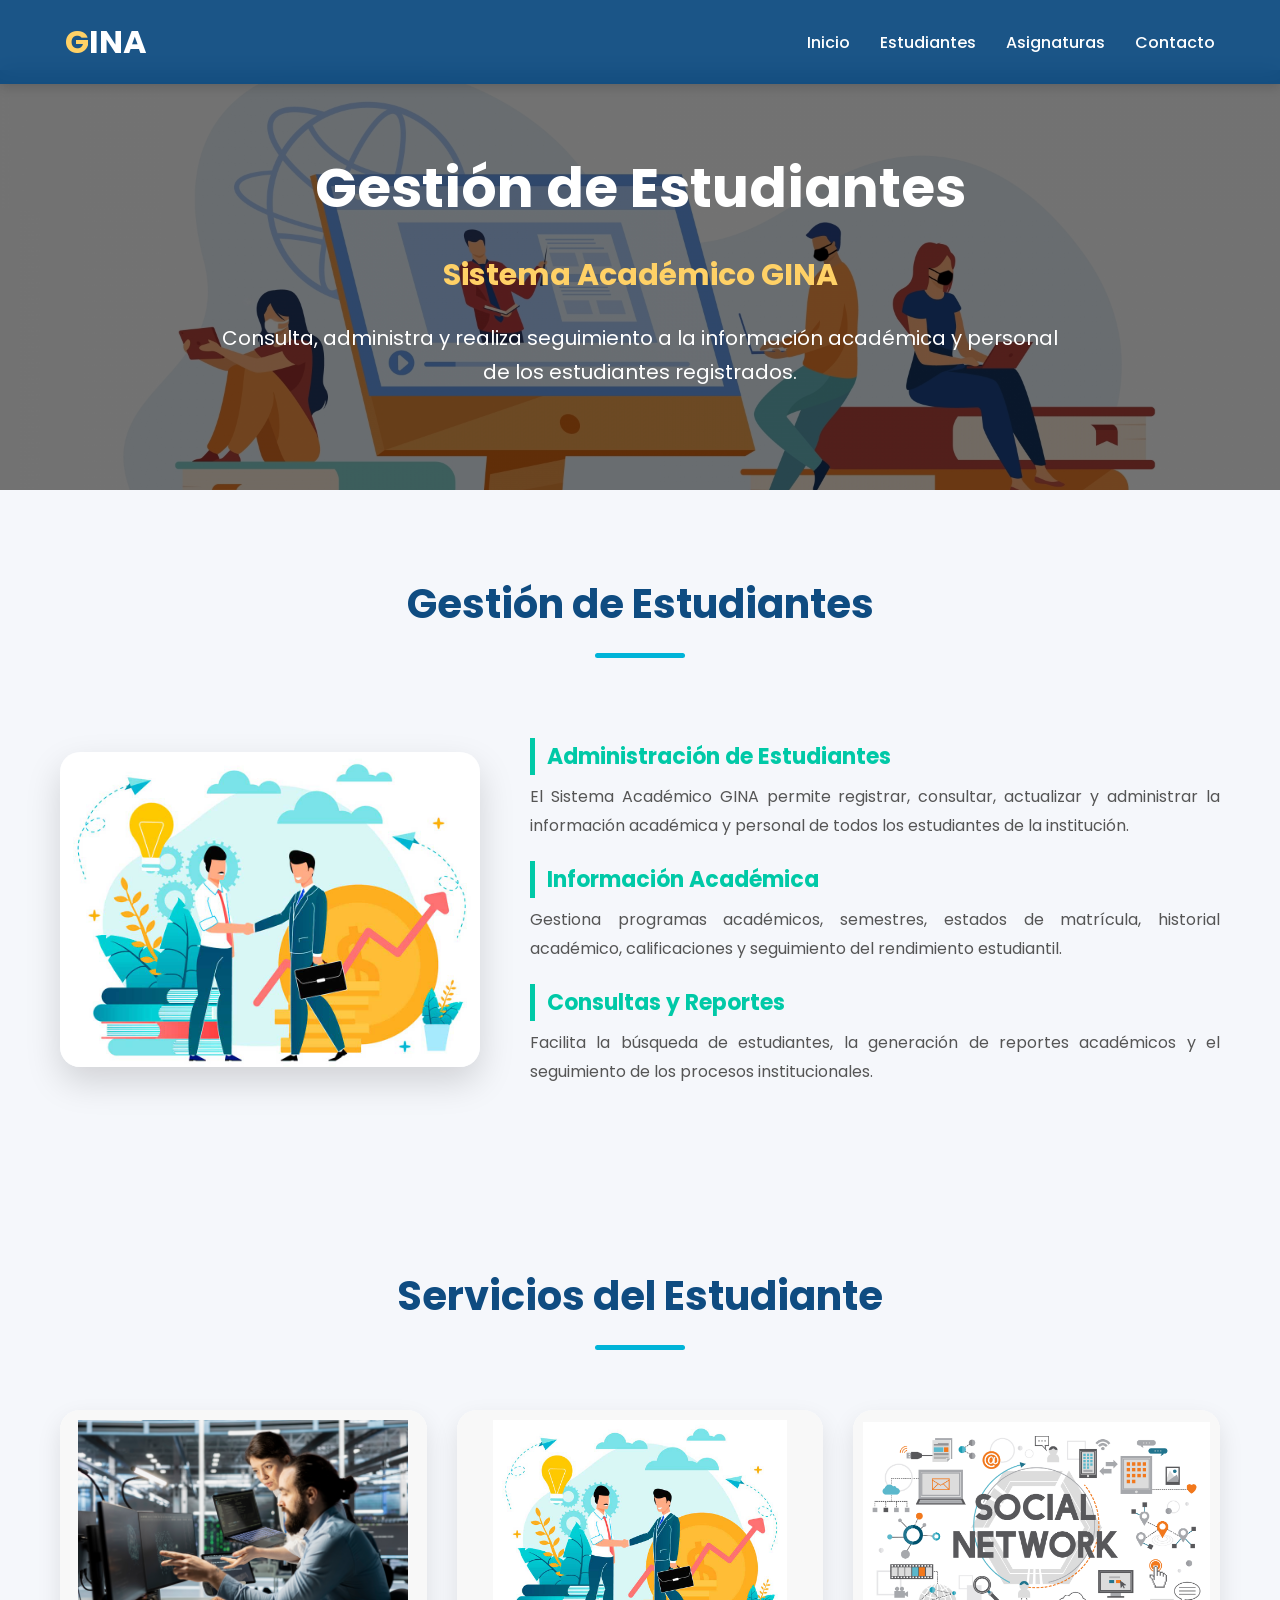
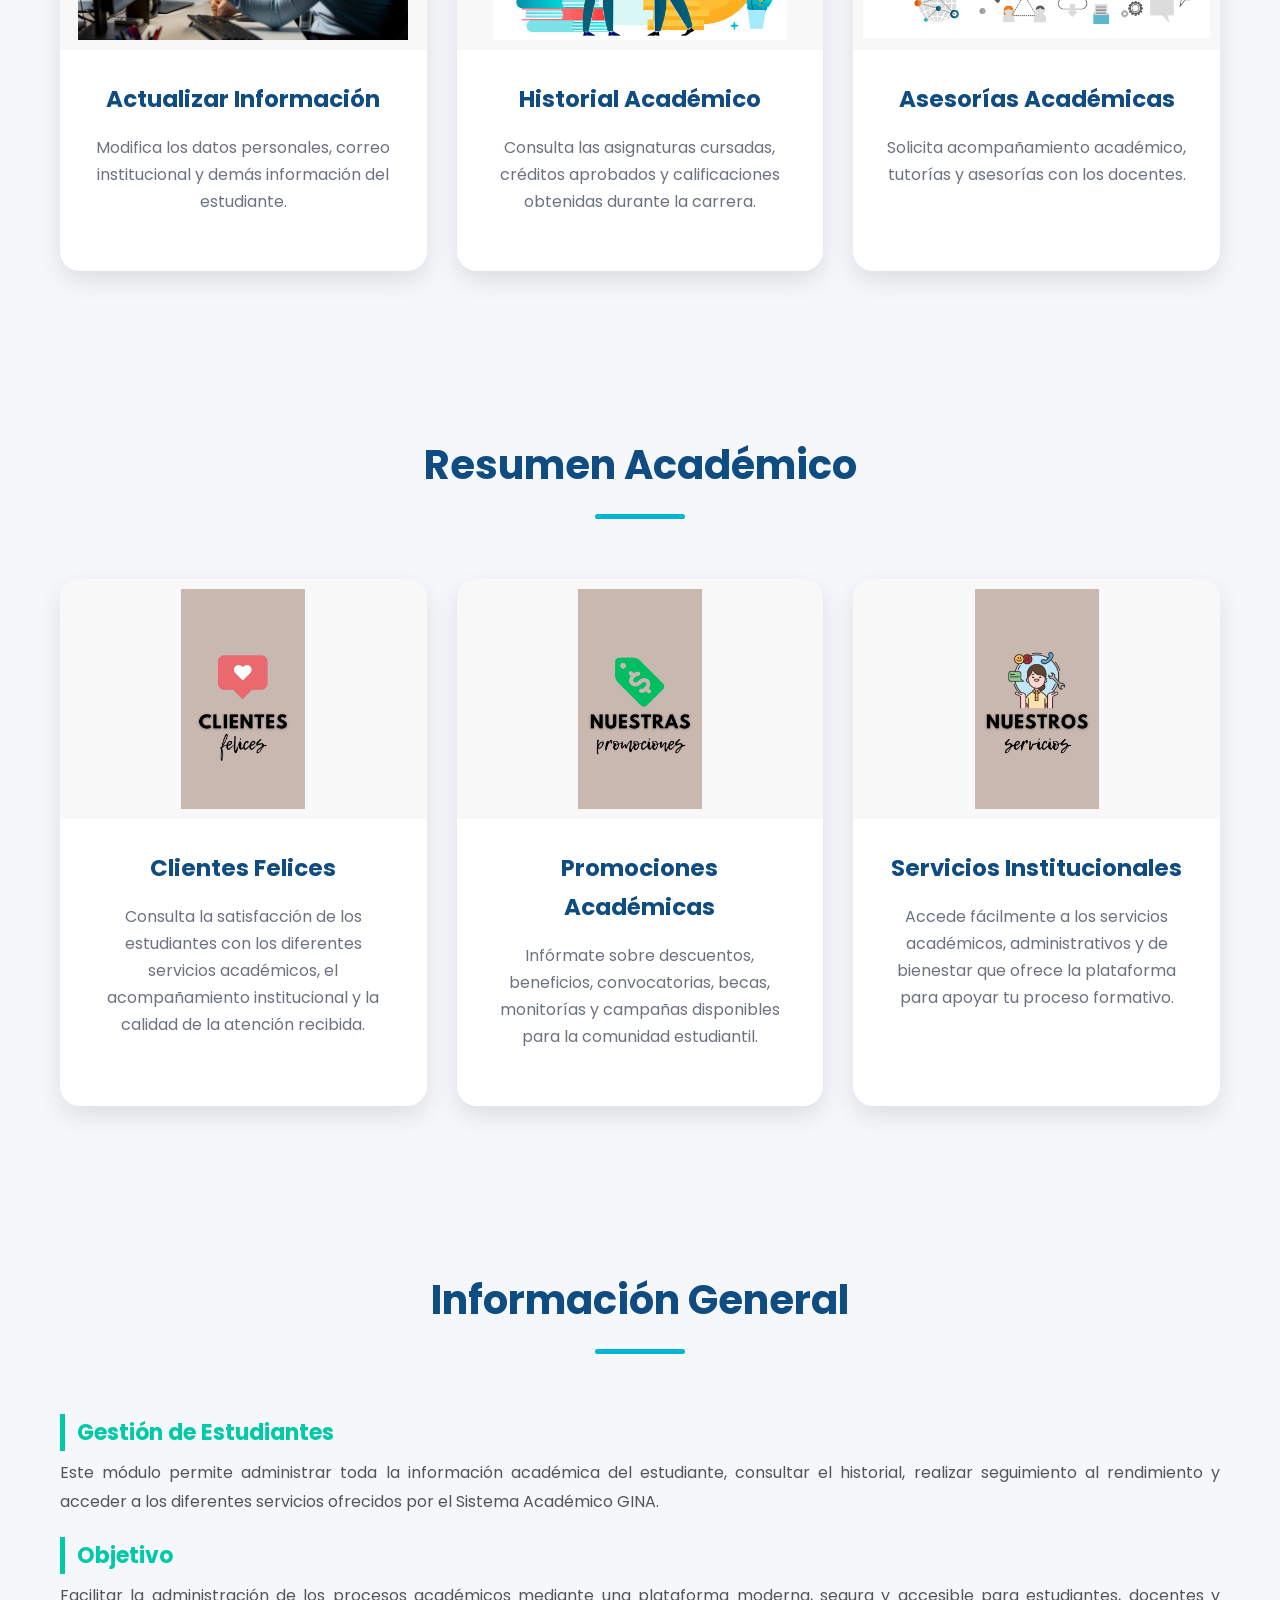
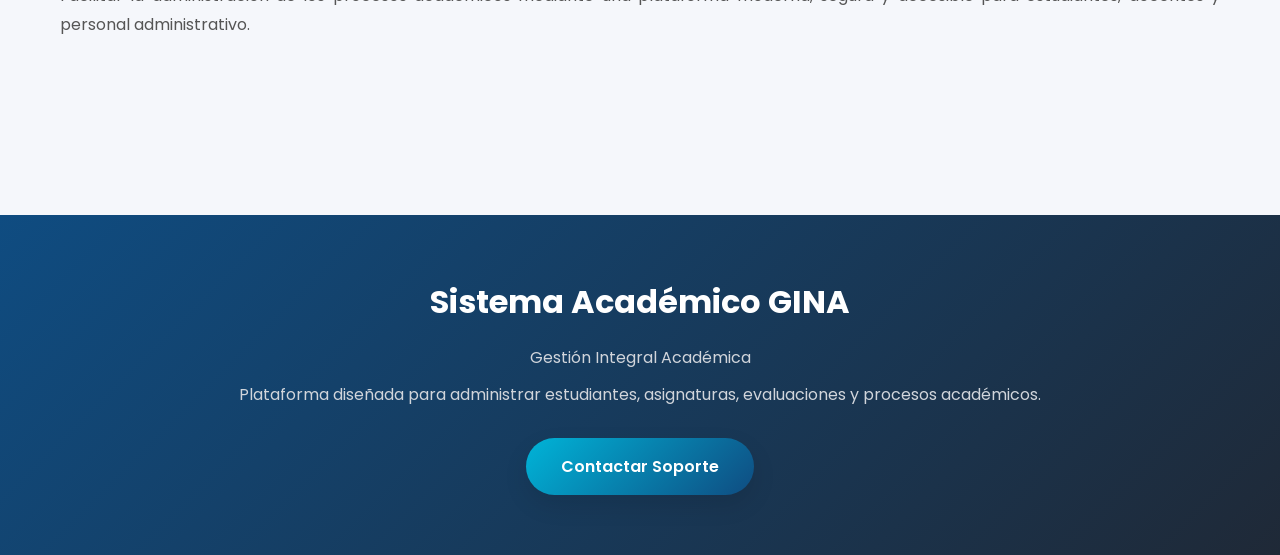
<file: asignatura.html>
<!DOCTYPE html>
<html lang="es">

<head>

    <meta charset="UTF-8">
    <meta name="viewport" content="width=device-width, initial-scale=1.0">

    <title>Gestión de Estudiantes | Sistema Académico GINA</title>

    <link href="https://fonts.googleapis.com/css2?family=Poppins:wght@300;500;700&display=swap" rel="stylesheet">

    <link rel="stylesheet" href="./css/style.css">

</head>

<body>

<!--=========================
            HEADER
==========================-->

<header class="header">

    <div class="nav-container">

        <a href="index.html" class="logo">

            <span>G</span>INA

        </a>

        <div class="hamburger" id="hamburger">

            <span></span>
            <span></span>
            <span></span>

        </div>

        <nav class="nav-menu" id="nav-menu">

            <a href="index.html">Inicio</a>

            <a href="perfil.html">Estudiantes</a>

            <a href="curso.html">Asignaturas</a>

            <a href="contacto.html">Contacto</a>

        </nav>

    </div>

</header>

<!--=========================
            BANNER
==========================-->

<section class="banner">

    <div class="banner-content">

        <h1>Gestión de Estudiantes</h1>

        <h2>Sistema Académico GINA</h2>

        <p>

            Consulta, administra y realiza seguimiento a la información
            académica y personal de los estudiantes registrados.

        </p>

    </div>

</section>

<!--=========================
    GESTIÓN DE ESTUDIANTES
==========================-->

<section class="container">

    <h1 class="heading-1">

        Gestión de Estudiantes

    </h1>

    <div class="contenedor-sobre-nosotros">

        <img src="./img/ProcesoVenta.jpg" alt="Gestión de Estudiantes">

        <div class="contenido-textos">

            <h3>Administración de Estudiantes</h3>

            <p>

                El Sistema Académico GINA permite registrar, consultar,
                actualizar y administrar la información académica y
                personal de todos los estudiantes de la institución.

            </p>

            <h3>Información Académica</h3>

            <p>

                Gestiona programas académicos, semestres,
                estados de matrícula, historial académico,
                calificaciones y seguimiento del rendimiento estudiantil.

            </p>


            <h3>Consultas y Reportes</h3>

            <p>

                Facilita la búsqueda de estudiantes,
                la generación de reportes académicos
                y el seguimiento de los procesos institucionales.

            </p>


        </div>

    </div>

</section>

<!--=========================
        SERVICIOS
==========================-->

<section class="container">

    <h1 class="heading-1">

        Servicios del Estudiante

    </h1>

    <div class="container-blogs">
                <!-- Actualizar Información -->

        <div class="card-blog">

            <div class="img-box">

                <img src="./img/ingeniero.jpg" alt="Actualizar Información">

            </div>

            <div class="content-blog">

                <h3>Actualizar Información</h3>

                <p>

                    Modifica los datos personales,
                    correo institucional y demás
                    información del estudiante.

                </p>

            </div>

        </div>

        <!-- Historial Académico -->

        <div class="card-blog">

            <div class="img-box">

                <img src="./img/ProcesoVenta.jpg" alt="Historial Académico">

            </div>

            <div class="content-blog">

                <h3>Historial Académico</h3>

                <p>

                    Consulta las asignaturas cursadas,
                    créditos aprobados y calificaciones
                    obtenidas durante la carrera.

                </p>

            </div>

        </div>

        <!-- Asesorías -->

        <div class="card-blog">

            <div class="img-box">

                <img src="./img/Asesoria.jpg" alt="Asesorías">

            </div>

            <div class="content-blog">

                <h3>Asesorías Académicas</h3>

                <p>

                    Solicita acompañamiento académico,
                    tutorías y asesorías con los docentes.

                </p>

            </div>

        </div>

    </div>

</section>

<!--=================================
        RESUMEN ACADÉMICO
==================================-->

<section class="container">

    <h1 class="heading-1">
        Resumen Académico
    </h1>

    <div class="container-blogs">

        <!-- Clientes Felices -->
        <div class="card-blog">

            <div class="img-box">
                <img src="./img/ClientesHappy.jpeg" alt="Clientes Felices">
            </div>

            <div class="content-blog">

                <h3>Clientes Felices</h3>

                <p>
                    Consulta la satisfacción de los estudiantes con los
                    diferentes servicios académicos, el acompañamiento
                    institucional y la calidad de la atención recibida.
                </p>

            </div>

        </div>

        <!-- Promociones -->
        <div class="card-blog">

            <div class="img-box">
                <img src="./img/Promociones.jpeg" alt="Promociones">
            </div>

            <div class="content-blog">

                <h3>Promociones Académicas</h3>

                <p>
                    Infórmate sobre descuentos, beneficios,
                    convocatorias, becas, monitorías y campañas
                    disponibles para la comunidad estudiantil.
                </p>

            </div>

        </div>

        <!-- Servicios -->
        <div class="card-blog">

            <div class="img-box">
                <img src="./img/Servicio.jpeg" alt="Servicios">
            </div>

            <div class="content-blog">

                <h3>Servicios Institucionales</h3>

                <p>
                    Accede fácilmente a los servicios académicos,
                    administrativos y de bienestar que ofrece
                    la plataforma para apoyar tu proceso formativo.
                </p>

            </div>

        </div>

    </div>

</section>

<!--=================================
        INFORMACIÓN GENERAL
==================================-->

<section class="container">

    <h1 class="heading-1">

        Información General

    </h1>

    <div class="contenido-textos">

        <h3>

            Gestión de Estudiantes

        </h3>

        <p>

            Este módulo permite administrar toda la información
            académica del estudiante, consultar el historial,
            realizar seguimiento al rendimiento y acceder
            a los diferentes servicios ofrecidos por el
            Sistema Académico GINA.

        </p>

        <h3>

            Objetivo

        </h3>

        <p>

            Facilitar la administración de los procesos
            académicos mediante una plataforma moderna,
            segura y accesible para estudiantes,
            docentes y personal administrativo.

        </p>

    </div>

</section>

<!--=================================
            FOOTER
==================================-->

<footer class="footer">

    <h2>

        Sistema Académico GINA

    </h2>

    <p>

        Gestión Integral Académica

    </p>

    <p>

        Plataforma diseñada para administrar
        estudiantes, asignaturas,
        evaluaciones y procesos académicos.

    </p>

    <a href="contacto.html" class="btn-contacto">

        Contactar Soporte

    </a>

</footer>

<script>

const hamburger = document.getElementById("hamburger");
const navMenu = document.getElementById("nav-menu");

hamburger.addEventListener("click", () => {

    hamburger.classList.toggle("active");
    navMenu.classList.toggle("active");

});

document.querySelectorAll(".nav-menu a").forEach(link => {

    link.addEventListener("click", () => {

        navMenu.classList.remove("active");
        hamburger.classList.remove("active");

    });

});

document.addEventListener("click", (e) => {

    if (!hamburger.contains(e.target) &&
        !navMenu.contains(e.target)) {

        navMenu.classList.remove("active");
        hamburger.classList.remove("active");

    }

});

</script>

</body>

</html>
</file>
<file: css/style.css>
/*=========================================
    GOOGLE FONTS
=========================================*/
@import url('https://fonts.googleapis.com/css2?family=Poppins:wght@300;400;500;600;700;800&display=swap');

/*=========================================
    VARIABLES
=========================================*/
:root{

    --primary:#0F4C81;
    --secondary:#00B4D8;
    --success:#2ECC71;
    --warning:#F39C12;
    --danger:#E74C3C;

    --white:#ffffff;
    --light:#f5f7fb;
    --gray:#6b7280;
    --dark:#1F2937;

    --shadow:0 10px 25px rgba(0,0,0,.10);

    --radius:18px;

}

/*=========================================
    RESET
=========================================*/

*{

    margin:0;
    padding:0;
    box-sizing:border-box;

}

html{

    scroll-behavior:smooth;

}

body{

    font-family:'Poppins',sans-serif;

    background:var(--light);

    color:var(--dark);

    line-height:1.7;

}

img{

    max-width:100%;

    display:block;

}

a{

    text-decoration:none;

}

ul{

    list-style:none;

}

/*=========================================
        HEADER
=========================================*/

.header{

    position:fixed;

    top:0;

    left:0;

    width:100%;

    z-index:1000;

    background:rgba(15,76,129,.95);

    backdrop-filter:blur(10px);

    box-shadow:0 3px 10px rgba(0,0,0,.15);

}

.nav-container{

    max-width:1200px;

    margin:auto;

    display:flex;

    justify-content:space-between;

    align-items:center;

    padding:15px 25px;

}

/*=========================================
        LOGO
=========================================*/

.logo{

    font-size:32px;

    font-weight:700;

    color:white;

}

.logo span{

    color:#FFD166;

}

/*=========================================
        MENÚ
=========================================*/

.nav-menu{

    display:flex;

    gap:30px;

}

.nav-menu a{

    color:white;

    font-weight:500;

    transition:.3s;

    position:relative;

}

.nav-menu a::after{

    content:"";

    position:absolute;

    left:0;

    bottom:-5px;

    width:0;

    height:2px;

    background:#FFD166;

    transition:.3s;

}

.nav-menu a:hover::after{

    width:100%;

}

.nav-menu a:hover{

    color:#FFD166;

}

/*=========================================
        HAMBURGUESA
=========================================*/

.hamburger{

    display:none;

    flex-direction:column;

    gap:5px;

    cursor:pointer;

}

.hamburger span{

    width:28px;

    height:3px;

    background:white;

    transition:.4s;

}

.hamburger.active span:nth-child(1){

    transform:rotate(45deg) translate(6px,6px);

}

.hamburger.active span:nth-child(2){

    opacity:0;

}

.hamburger.active span:nth-child(3){

    transform:rotate(-45deg) translate(5px,-5px);

}

/*=========================================
        BANNER
=========================================*/

.banner{

    margin-top:70px;

    min-height:420px;

    background-image:url("../img/Plan_aPAYO.jpg");

    background-size:cover;

    background-position:center;

    display:flex;

    align-items:center;

    justify-content:center;

    position:relative;

}

.banner::before{

    content:"";

    position:absolute;

    inset:0;

    background:rgba(0,0,0,.55);

}

.banner-content{

    position:relative;

    z-index:2;

    text-align:center;

    color:white;

    max-width:900px;

    padding:20px;

}

.banner-content h1{

    font-size:55px;

    margin-bottom:15px;

    font-weight:700;

}

.banner-content h2{

    font-size:30px;

    margin-bottom:20px;

    color:#FFD166;

}

.banner-content p{

    font-size:20px;

    margin-bottom:30px;

}

/*=========================================
        BOTÓN
=========================================*/

.btn-contacto{

    display:inline-block;

    padding:15px 35px;

    background:linear-gradient(135deg,#00B4D8,#0F4C81);

    color:white;

    border-radius:50px;

    font-weight:600;

    transition:.4s;

    box-shadow:var(--shadow);

}

.btn-contacto:hover{

    transform:translateY(-5px);

}

/*=========================================
        CONTENEDORES
=========================================*/

.container{

    max-width:1200px;

    margin:auto;

    padding:80px 20px;

}

.heading-1{

    font-size:40px;

    text-align:center;

    margin-bottom:60px;

    color:var(--primary);

    position:relative;

}

.heading-1::after{

    content:"";

    width:90px;

    height:5px;

    background:var(--secondary);

    display:block;

    margin:15px auto;

    border-radius:10px;

}

/*=========================================
        SOBRE NOSOTROS
=========================================*/

/*====================================
    INFORMACIÓN DE CONTACTO
====================================*/

.contenedor-sobre-nosotros{
    display:flex;
    align-items:center;
    justify-content:center;
    gap:50px;
    margin-top:40px;
    flex-wrap:wrap;
}

.contenedor-sobre-nosotros img{
    width:420px;
    max-width:100%;
    border-radius:20px;
    box-shadow:0 15px 35px rgba(0,0,0,.15);
    transition:.4s;
}

.contenedor-sobre-nosotros img:hover{
    transform:scale(1.03);
}

.contenido-textos{
    flex:1;
    min-width:320px;
}

.contenido-textos h3{
    color:#00c9a7;
    margin-top:20px;
    margin-bottom:8px;
    font-size:22px;
    border-left:5px solid #00c9a7;
    padding-left:12px;
}

.contenido-textos p{
    color:#555;
    line-height:1.8;
    margin-bottom:15px;
    text-align:justify;
    font-size:16px;
}

/* Caja informativa */

.contacto-info{

    background:#ffffff;
    padding:35px;
    border-radius:20px;
    box-shadow:0 10px 30px rgba(0,0,0,.08);

}

/* Iconos (opcional) */

.contacto-info p{

    display:flex;
    align-items:flex-start;
    gap:10px;

}

/*====================================
        RESPONSIVE
====================================*/

@media(max-width:768px){

.contenedor-sobre-nosotros{

    flex-direction:column;
    text-align:center;

}

.contenedor-sobre-nosotros img{

    width:100%;

}

.contenido-textos{

    width:100%;

}

.contenido-textos h3{

    border-left:none;
    border-bottom:3px solid #00c9a7;
    display:inline-block;
    padding:0 0 8px 0;

}

.contenido-textos p{

    text-align:center;

}

}
/*=========================================
        CATEGORÍAS
=========================================*/

.container-categories{

    display:grid;

    grid-template-columns:repeat(auto-fit,minmax(280px,1fr));

    gap:30px;

}

.card-category{

    min-height:230px;

    border-radius:20px;

    overflow:hidden;

    position:relative;

    display:flex;

    justify-content:center;

    align-items:center;

    text-align:center;

    padding:30px;

    color:white;

    transition:.4s;

    box-shadow:var(--shadow);

}

.card-category:hover{

    transform:translateY(-10px);

}

.card-category::before{

    content:"";

    position:absolute;

    inset:0;

    background:rgba(0,0,0,.45);

}

.card-category div,
.card-category p{

    position:relative;

    z-index:2;

}

.card-category h2{

    font-size:28px;

    margin-bottom:15px;

}

.card-category p{

    font-size:16px;

    line-height:1.6;

}

.category-moca{

    background:url("../img/perfil.jpg") center/cover;

}

.category-expreso{

    background:url("../img/cursos.jpg") center/cover;

}

.category-capuchino{

    background:url("../img/calendario.jpg") center/cover;

}

/*=========================================
        BLOGS
=========================================*/

.container-blogs{

    display:grid;

    grid-template-columns:repeat(auto-fit,minmax(300px,1fr));

    gap:30px;

}

.card-blog{

    background:white;

    border-radius:20px;

    overflow:hidden;

    box-shadow:var(--shadow);

    transition:.4s;

}

.card-blog:hover{

    transform:translateY(-10px);

}

/*==================================
        IMÁGENES DE TARJETAS
===================================*/

.img-box{
    width: 100%;
    height: 240px;
    display: flex;
    justify-content: center;
    align-items: center;
    overflow: hidden;
    background: #f8f8f8;
    border-radius: 15px 15px 0 0;
}

.img-box img{
    width: 100%;
    height: 100%;
    object-fit: contain;   /* Evita que se deformen */
    padding: 10px;
    transition: .4s ease;
}

.card-blog:hover .img-box img{
    transform: scale(1.05);
}

.content-blog{

    padding:30px;

    text-align:center;

}

.content-blog h3{

    color:var(--primary);

    margin-bottom:15px;

    font-size:23px;

}

.content-blog p{

    color:var(--gray);

    margin-bottom:25px;

}

/*=========================================
        TARJETAS
=========================================*/

.card{

    background:white;

    padding:30px;

    border-radius:20px;

    box-shadow:var(--shadow);

    transition:.3s;

}

.card:hover{

    transform:translateY(-8px);

}

.card h3{

    color:var(--primary);

    margin-bottom:15px;

}

.card p{

    color:var(--gray);

}

/*=========================================
        TABLAS
=========================================*/

table{

    width:100%;

    border-collapse:collapse;

    background:white;

    border-radius:20px;

    overflow:hidden;

    box-shadow:var(--shadow);

}

table th{

    background:linear-gradient(135deg,#0F4C81,#00B4D8);

    color:white;

    padding:18px;

    font-size:17px;

}

table td{

    padding:18px;

    border-bottom:1px solid #ececec;

    text-align:center;

}

table tr:hover{

    background:#f8fbff;

}

/*=========================================
        FORMULARIOS
=========================================*/

.contact-form{

    max-width:800px;

    margin:auto;

    display:flex;

    flex-direction:column;

    gap:20px;

}

.contact-form input,
.contact-form textarea{

    width:100%;

    padding:16px;

    border-radius:12px;

    border:1px solid #d6d6d6;

    font-size:16px;

    outline:none;

    transition:.3s;

}

.contact-form input:focus,
.contact-form textarea:focus{

    border-color:var(--secondary);

    box-shadow:0 0 10px rgba(0,180,216,.3);

}

.contact-form textarea{

    resize:vertical;

}

/*=========================================
        CAJAS INFORMATIVAS
=========================================*/

.info-grid{

    display:grid;

    grid-template-columns:repeat(auto-fit,minmax(250px,1fr));

    gap:25px;

}

.info-box{

    background:white;

    padding:25px;

    border-radius:20px;

    box-shadow:var(--shadow);

    text-align:center;

}

.info-box h3{

    color:var(--primary);

    margin-bottom:10px;

}

.info-box p{

    color:var(--gray);

}

/*=========================================
        ESTADÍSTICAS
=========================================*/

.stats{

    display:grid;

    grid-template-columns:repeat(auto-fit,minmax(220px,1fr));

    gap:25px;

}

.stat{

    background:white;

    padding:30px;

    text-align:center;

    border-radius:20px;

    box-shadow:var(--shadow);

}

.stat h2{

    font-size:42px;

    color:var(--primary);

}

.stat span{

    color:var(--gray);

    font-size:15px;

}

/*=========================================
        ALERTAS
=========================================*/

.alert{

    padding:18px;

    border-radius:12px;

    margin:20px 0;

    color:white;

}

.alert-success{

    background:#2ECC71;

}

.alert-warning{

    background:#F39C12;

}

.alert-danger{

    background:#E74C3C;

}
/*=========================================
        FOOTER
=========================================*/

.footer{

    background:linear-gradient(135deg,#0F4C81,#1F2937);

    color:white;

    text-align:center;

    padding:60px 20px;

    margin-top:80px;

}

.footer h2{

    font-size:32px;

    margin-bottom:15px;

}

.footer p{

    margin:10px 0;

    color:#d1d5db;

}

.footer .btn-contacto{

    margin-top:20px;

}

/*=========================================
        ANIMACIONES
=========================================*/

@keyframes fadeUp{

    from{

        opacity:0;

        transform:translateY(40px);

    }

    to{

        opacity:1;

        transform:translateY(0);

    }

}

@keyframes zoom{

    from{

        transform:scale(.9);

        opacity:0;

    }

    to{

        transform:scale(1);

        opacity:1;

    }

}

.banner-content{

    animation:fadeUp 1s ease;

}

.card-blog{

    animation:zoom .8s ease;

}

.card-category{

    animation:fadeUp .9s ease;

}

.contenedor-sobre-nosotros{

    animation:fadeUp 1s ease;

}

/*=========================================
        EFECTOS
=========================================*/

.card-blog:hover{

    box-shadow:0 18px 35px rgba(0,0,0,.18);

}

.card-category:hover{

    box-shadow:0 18px 35px rgba(0,0,0,.20);

}

.btn-contacto:hover{

    background:linear-gradient(135deg,#00A8CC,#083B66);

}

table tr{

    transition:.3s;

}

table tr:hover{

    transform:scale(1.01);

}

/*=========================================
        SCROLLBAR
=========================================*/

::-webkit-scrollbar{

    width:10px;

}

::-webkit-scrollbar-track{

    background:#edf2f7;

}

::-webkit-scrollbar-thumb{

    background:#0F4C81;

    border-radius:20px;

}

::-webkit-scrollbar-thumb:hover{

    background:#00B4D8;

}

/*=========================================
        RESPONSIVE TABLET
=========================================*/

@media(max-width:992px){

.banner{

    min-height:340px;

}

.banner-content h1{

    font-size:42px;

}

.banner-content h2{

    font-size:24px;

}

.heading-1{

    font-size:34px;

}

.contenedor-sobre-nosotros{

    grid-template-columns:1fr;

}

.contenedor-sobre-nosotros img{

    max-width:550px;

    margin:auto;

}

.nav-menu{

    gap:18px;

}

}

/*=========================================
        RESPONSIVE MÓVIL
=========================================*/

@media(max-width:768px){

.hamburger{

    display:flex;

}

.nav-menu{

    position:absolute;

    top:70px;

    right:0;

    width:260px;

    background:#0F4C81;

    flex-direction:column;

    gap:20px;

    padding:30px;

    transform:translateX(100%);

    transition:.4s;

}

.nav-menu.active{

    transform:translateX(0);

}

.banner{

    min-height:300px;

}

.banner-content h1{

    font-size:34px;

}

.banner-content h2{

    font-size:20px;

}

.banner-content p{

    font-size:17px;

}

.heading-1{

    font-size:28px;

}

.container{

    padding:60px 20px;

}

.container-categories{

    grid-template-columns:1fr;

}

.container-blogs{

    grid-template-columns:1fr;

}

.card-blog{

    width:100%;

}

.img-box{

    height:180px;

}

.img-box img{

    width:90px;

    height:90px;

}

.content-blog{

    padding:20px;

}

table{

    display:block;

    overflow-x:auto;

}

.contact-form{

    width:100%;

}

.footer h2{

    font-size:26px;

}

}

/*=========================================
        MÓVILES PEQUEÑOS
=========================================*/

@media(max-width:480px){

.logo{

    font-size:24px;

}

.banner{

    min-height:260px;

}

.banner-content h1{

    font-size:28px;

}

.banner-content h2{

    font-size:18px;

}

.banner-content p{

    font-size:15px;

}

.heading-1{

    font-size:24px;

}

.btn-contacto{

    width:100%;

    text-align:center;

}

.content-blog h3{

    font-size:20px;

}

.content-blog p{

    font-size:15px;

}

.contenido-textos h3{

    font-size:20px;

}

.contenido-textos p{

    font-size:15px;

}

}

/*=========================================
        UTILIDADES
=========================================*/

.text-center{

    text-align:center;

}

.mt-1{

    margin-top:10px;

}

.mt-2{

    margin-top:20px;

}

.mt-3{

    margin-top:30px;

}

.mt-4{

    margin-top:40px;

}

.mb-1{

    margin-bottom:10px;

}

.mb-2{

    margin-bottom:20px;

}

.mb-3{

    margin-bottom:30px;

}

.shadow{

    box-shadow:var(--shadow);

}

.rounded{

    border-radius:20px;

}

.bg-primary{

    background:var(--primary);

    color:white;

}

.bg-secondary{

    background:var(--secondary);

    color:white;

}

.bg-success{

    background:var(--success);

    color:white;

}

.bg-warning{

    background:var(--warning);

    color:white;

}

.bg-danger{

    background:var(--danger);

    color:white;

}

/*=========================================
        FIN DEL CSS
=========================================*/
</file>
